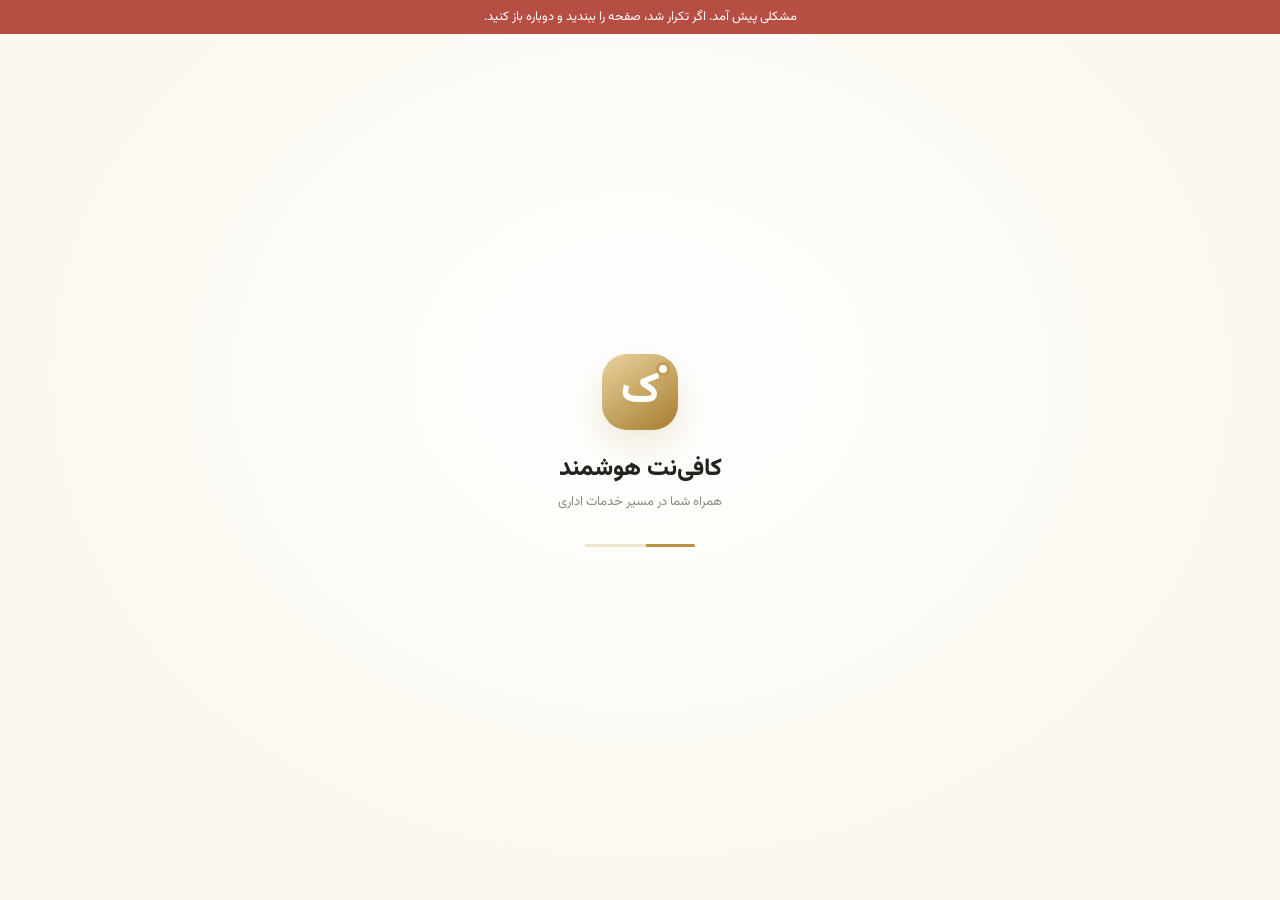
<file: web/index.html>
<!doctype html>
<html lang="fa" dir="rtl">
<head>
  <meta charset="utf-8"><meta name="referrer" content="no-referrer"><meta name="viewport" content="width=device-width,initial-scale=1,viewport-fit=cover">
  <meta name="theme-color" content="#fbf9f4"><link rel="manifest" href="manifest.webmanifest"><link rel="apple-touch-icon" href="assets/icon-192.png"><meta name="description" content="کافی‌نت هوشمند؛ راهنمای فارسی خدمات اداری و اینترنتی ایران">
  <title>کافی‌نت هوشمند | راهنمای خدمات اداری</title>
  <link rel="preconnect" href="https://fonts.googleapis.com"><link rel="preconnect" href="https://fonts.gstatic.com" crossorigin><link rel="stylesheet" href="https://fonts.googleapis.com/css2?family=Vazirmatn:wght@400;500;600;700;800&display=swap"><link rel="icon" href="[data-uri]" type="image/svg+xml">
  <link rel="stylesheet" href="styles.css">
</head>
<body>
  <div id="splash" class="splash" aria-label="کافی‌نت هوشمند">
    <div class="splash-mark"><span>ک</span><i></i></div><h1>کافی‌نت هوشمند</h1><p>همراه شما در مسیر خدمات اداری</p><div class="loading-line"><span></span></div>
  </div>
  <div class="app-shell" id="appShell" hidden>
    <aside class="sidebar" id="sidebar">
      <div class="brand"><div class="brand-mark">ک<span>✦</span></div><div><strong>کافی‌نت هوشمند</strong><small>دستیار خدمات اداری</small></div><button class="icon-btn close-menu" id="closeMenu" aria-label="بستن منو">×</button></div>
      <button class="new-chat" id="newChat"><span>＋</span> گفتگوی جدید</button>
      <nav class="side-nav menu-main"><button id="histBtn"><span>◷</span> تاریخچه</button><button id="setBtn"><span>⚙</span> تنظیمات</button><button id="supportBtn"><span>♡</span> پشتیبانی</button><button id="aboutBtn"><span>ⓘ</span> درباره کافی‌نت</button></nav>
      <div class="sidebar-bottom"><div class="maker">ساخته‌شده با دقت و علاقه<br><b>سازنده: نیما حجتی</b></div></div>
    </aside>
    <div class="sidebar-backdrop" id="sidebarBackdrop"></div>
    <main class="main-area">
      <header class="topbar"><button class="icon-btn menu-toggle" id="menuToggle" aria-label="باز کردن منو">☰</button><button class="icon-btn" id="searchBtn" aria-label="جستجوی سایت‌ها"><svg width="20" height="20" viewBox="0 0 24 24" fill="none" stroke="currentColor" stroke-width="2" stroke-linecap="round"><circle cx="11" cy="11" r="7"/><path d="M20 20l-3.5-3.5"/></svg></button><div class="top-title"><span class="status-dot"></span><span>دستیار کافی‌نت هوشمند</span></div><div class="top-actions"><span class="safe-chip"><span>✓</span> حریم خصوصی مهم است</span><button class="profile-btn" id="profileBtn" aria-label="پروفایل">ن</button></div></header>
      <section class="welcome" id="welcome">
        <div class="hero-art" aria-hidden="true"><div class="orbit orbit-a"></div><div class="orbit orbit-b"></div><div class="assistant-avatar"><div class="avatar-head"><div class="avatar-eye left"></div><div class="avatar-eye right"></div><div class="avatar-smile"></div></div><div class="avatar-body"><span>ک</span></div><div class="avatar-glow"></div></div><span class="spark spark1">✦</span><span class="spark spark2">✧</span><span class="spark spark3">✦</span></div>
        <h1 class="brand-title">کافی‌نت هوشمند</h1>
        <div class="entry"><p>درخواستت رو بگو؛ قدم‌به‌قدم کنارت هستم.</p><div><button type="button" id="enTalk">🎙️ صحبت با دستیار</button><button type="button" id="enWrite">⌨️ نوشتن درخواست</button><button type="button" id="enPick">🗂️ انتخاب از خدمات</button></div></div><div class="quick-prompts"><button data-prompt="مراحل دریافت وام فرزندآوری چیست؟"><span>◈</span> وام فرزندآوری</button><button data-prompt="چطور برای خدمات تأمین اجتماعی اقدام کنم؟"><span>✚</span> تأمین اجتماعی</button><button data-prompt="ثبت‌نام خودرو را از کجا شروع کنم؟"><span>▣</span> ثبت‌نام خودرو</button><button data-prompt="برای امور مالیاتی از کجا شروع کنم؟"><span>▤</span> امور مالیاتی</button></div>
      </section>
      <section class="conversation" id="conversation" aria-live="polite"></section>
      <section class="composer-wrap"><form class="composer" id="chatForm"><textarea id="userInput" rows="1" maxlength="1500" placeholder="مثلاً: می‌خواهم برای وام فرزندآوری اقدام کنم…" aria-label="درخواست شما"></textarea><div class="composer-tools"><div class="composer-hint"><span class="tiny-shield">♢</span> اطلاعات حساس مثل رمز و کد پیامکی را وارد نکنید.</div><div class="composer-actions"><button type="button" class="mic-btn" id="micBtn" title="گفتار به نوشتار" aria-label="ورودی صوتی">♩</button><button type="submit" class="send-btn" id="sendBtn" aria-label="ارسال درخواست">↑</button></div></div></form><p class="disclaimer">پاسخ‌های نسخه نمایشی ممکن است کامل یا به‌روز نباشند؛ پیش از اقدام، اطلاعات را در وب‌سایت رسمی بررسی کنید.</p></section>
      <footer class="page-footer"><span>کافی‌نت هوشمند</span><span class="footer-dot">•</span><span>سازنده: نیما حجتی</span></footer>
    </main>
  </div>
  <div class="modal-layer" id="modalLayer" hidden><section class="modal" role="dialog" aria-modal="true" aria-labelledby="modalTitle"><button class="icon-btn modal-close" id="modalClose" aria-label="بستن">×</button><div class="modal-icon">✦</div><h2 id="modalTitle">عنوان</h2><div id="modalBody"></div><button class="primary-btn" id="modalOk">متوجه شدم</button></section></div>
  <div class="modal-layer" id="searchLayer" hidden><section class="modal sbox"><button class="icon-btn modal-close" id="searchClose" aria-label="بستن">×</button><h2>جستجوی سایت‌ها</h2><input id="searchInput" placeholder="نام سایت یا سازمان…" autocomplete="off"><div id="siteList"></div></section></div><div class="tour" id="tourView" role="dialog" aria-modal="true" aria-label="معرفی کافی‌نت هوشمند" hidden><section class="tcard"><div class="tchar" aria-hidden="true"><span class="ant"></span><span class="body"></span><span class="eye l"></span><span class="eye r"></span><span class="mouth"></span></div><div class="tstep" id="tStep"></div><div class="tslide" id="tSlide" aria-live="polite"><h2 id="tT"></h2><p id="tP"></p><span class="soon" id="tSoon" hidden>به‌زودی در اپ اندروید</span></div><div class="tdots" id="tDots"></div><div class="trow"><button type="button" id="tPrev">قبلی</button><button type="button" class="tn" id="tNext">بعدی</button></div><button class="tskip" id="tSkip" type="button">رد کردن</button></section></div><div class="page" id="histPage" hidden><header class="phead"><button class="icon-btn" id="hBack" aria-label="بازگشت">→</button><h2>تاریخچه</h2><button class="plink" id="hClear">پاک کردن همه</button></header><div class="pbody"><input id="hSearch" class="psearch" placeholder="جستجو در گفتگوها…" autocomplete="off"><div id="hList"></div></div></div><div class="page" id="setPage" hidden><header class="phead"><button class="icon-btn" id="sBack" aria-label="بازگشت">→</button><h2>تنظیمات</h2><span></span></header><div class="pbody" id="sBody"></div></div><div hidden><button id="tourBtn"></button><button id="themeBtn"></button><button id="privBtn"></button><button id="bigBtn"></button><button id="clearHist"></button><div id="histList"></div></div><script src="config.js"></script>
<script src="app.js"></script>
</body></html>
<script src="extra.js"></script>
</file>
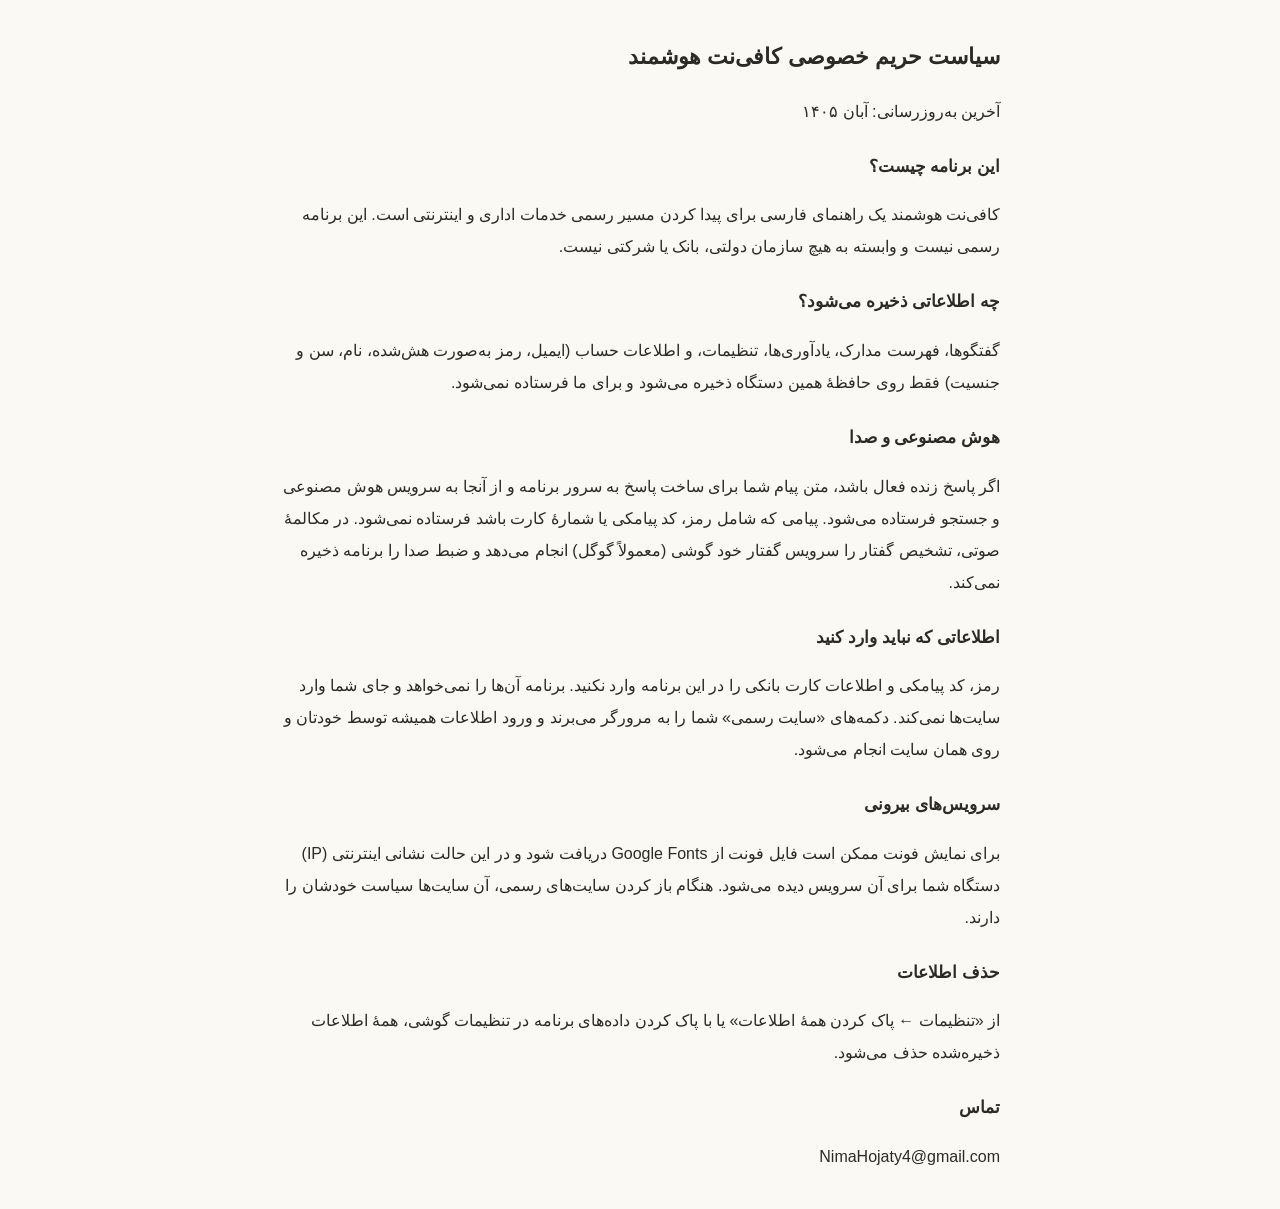
<file: web/privacy.html>
<!doctype html>
<html lang="fa" dir="rtl"><head><meta charset="utf-8"><meta name="viewport" content="width=device-width,initial-scale=1">
<title>سیاست حریم خصوصی | کافی‌نت هوشمند</title>
<style>body{font-family:Vazirmatn,Tahoma,sans-serif;max-width:720px;margin:0 auto;padding:20px;line-height:2;color:#2b2a26;background:#fbf9f4}h1{font-size:1.4rem}h2{font-size:1.05rem;margin-top:22px}</style></head><body>
<h1>سیاست حریم خصوصی کافی‌نت هوشمند</h1>
<p>آخرین به‌روزرسانی: آبان ۱۴۰۵</p>
<h2>این برنامه چیست؟</h2>
<p>کافی‌نت هوشمند یک راهنمای فارسی برای پیدا کردن مسیر رسمی خدمات اداری و اینترنتی است. این برنامه رسمی نیست و وابسته به هیچ سازمان دولتی، بانک یا شرکتی نیست.</p>
<h2>چه اطلاعاتی ذخیره می‌شود؟</h2><p>گفتگوها، فهرست مدارک، یادآوری‌ها، تنظیمات، و اطلاعات حساب (ایمیل، رمز به‌صورت هش‌شده، نام، سن و جنسیت) فقط روی حافظهٔ همین دستگاه ذخیره می‌شود و برای ما فرستاده نمی‌شود.</p><h2>هوش مصنوعی و صدا</h2><p>اگر پاسخ زنده فعال باشد، متن پیام شما برای ساخت پاسخ به سرور برنامه و از آنجا به سرویس هوش مصنوعی و جستجو فرستاده می‌شود. پیامی که شامل رمز، کد پیامکی یا شمارهٔ کارت باشد فرستاده نمی‌شود. در مکالمهٔ صوتی، تشخیص گفتار را سرویس گفتار خود گوشی (معمولاً گوگل) انجام می‌دهد و ضبط صدا را برنامه ذخیره نمی‌کند.</p>
<h2>اطلاعاتی که نباید وارد کنید</h2>
<p>رمز، کد پیامکی و اطلاعات کارت بانکی را در این برنامه وارد نکنید. برنامه آن‌ها را نمی‌خواهد و جای شما وارد سایت‌ها نمی‌کند. دکمه‌های «سایت رسمی» شما را به مرورگر می‌برند و ورود اطلاعات همیشه توسط خودتان و روی همان سایت انجام می‌شود.</p>
<h2>سرویس‌های بیرونی</h2>
<p>برای نمایش فونت ممکن است فایل فونت از Google Fonts دریافت شود و در این حالت نشانی اینترنتی (IP) دستگاه شما برای آن سرویس دیده می‌شود. هنگام باز کردن سایت‌های رسمی، آن سایت‌ها سیاست خودشان را دارند.</p>
<h2>حذف اطلاعات</h2>
<p>از «تنظیمات ← پاک کردن همهٔ اطلاعات» یا با پاک کردن داده‌های برنامه در تنظیمات گوشی، همهٔ اطلاعات ذخیره‌شده حذف می‌شود.</p>
<h2>تماس</h2>
<p>NimaHojaty4@gmail.com</p>
</body></html>
</file>
<file: web/styles.css>
:root{--bg:#fbf9f4;--paper:#fff;--ink:#24231f;--muted:#8d8a80;--gold:#bc9143;--gold2:#e6c783;--line:#eee9de;--soft:#f5f0e5;--green:#4c896b;--shadow:0 18px 60px #6b55200c}*{box-sizing:border-box}html,body{margin:0;min-height:100%;font-family:'Vazirmatn',Tahoma,sans-serif;background:var(--bg);color:var(--ink)}button,textarea{font:inherit}button{cursor:pointer}button:focus-visible,textarea:focus-visible{outline:3px solid #d9b66c88;outline-offset:2px}[hidden]{display:none!important}.entry{width:100%;margin:6px 0 14px}.entry p{font-weight:700;font-size:1.05rem;margin:0 0 10px;color:#6b5a34}.entry div{display:flex;flex-wrap:wrap;gap:8px;justify-content:center}.entry button{padding:12px 16px;border-radius:14px;border:1px solid #e3d6b4;background:linear-gradient(#fff,#fbf5e6);color:#5a4a28;font:inherit;font-weight:600}.trust{border:1px solid #eadfc4;border-radius:14px;background:#fffdf7;padding:12px;margin-top:10px;font-size:.88rem}.trust b{display:block;margin-bottom:6px}.trust .tag{display:inline-block;background:#fff0d6;color:#8a5a14;border-radius:8px;padding:2px 8px;margin-bottom:8px;font-size:.78rem}.trust div{padding:3px 0;border-top:1px dashed #efe6cf}.trust div i{font-style:normal;color:#8b7a58}.modes,.steps{display:flex;flex-direction:column;gap:8px;margin-top:10px}.modes button,.steps button,.resume{padding:10px 12px;border-radius:12px;border:1px solid #e3d6b4;background:#fff;font:inherit;color:#5a4a28}.steps label{display:flex;gap:8px;align-items:flex-start;line-height:1.7}.resume{margin-top:12px;background:#fff6db}body.big .bubble,body.big textarea,body.big .entry button,body.big .side-nav button,body.big .trust{font-size:19px!important}body.big button{min-height:48px}html{-webkit-text-size-adjust:100%;scroll-behavior:smooth}button{cursor:pointer;transition:transform .15s ease,box-shadow .2s ease,background .2s ease}button:active{transform:scale(.97)}button:disabled{opacity:.5;cursor:not-allowed}button:focus-visible,textarea:focus-visible{outline:2px solid #c9a24f;outline-offset:2px}.bubble{line-height:1.9}.modal{animation:mIn .22s ease}@keyframes mIn{from{opacity:0;transform:translateY(10px) scale(.98)}to{opacity:1;transform:none}}@media(prefers-reduced-motion:reduce){*{animation-duration:.01ms!important;transition-duration:.01ms!important}}.splash{position:fixed;inset:0;z-index:99;display:flex;flex-direction:column;align-items:center;justify-content:center;background:radial-gradient(ellipse at 50% 42%,#fff 0%,#fbf8ef 70%)}.splash h1{font-size:24px;margin:20px 0 4px;font-weight:800}.splash p{font-size:13px;color:var(--muted);margin:0}.splash-mark{width:76px;height:76px;border-radius:25px;background:linear-gradient(145deg,#e9d39e,#a77c30);display:grid;place-items:center;color:#fff;font-size:43px;font-weight:800;position:relative;box-shadow:0 14px 35px #b58a3a33}.splash-mark i{position:absolute;width:14px;height:14px;border-radius:50%;background:#fff;right:8px;top:8px;border:3px solid #c19b53}.loading-line{height:3px;width:110px;border-radius:9px;background:#eee4d0;overflow:hidden;margin-top:32px}.loading-line span{display:block;width:45%;height:100%;background:var(--gold);animation:load 1.2s ease-in-out infinite}@keyframes load{from{transform:translateX(180%)}to{transform:translateX(-230%)}}.app-shell{min-height:100vh;display:flex}.sidebar{width:260px;background:#fff;border-left:1px solid var(--line);padding:26px 18px 18px;display:flex;flex-direction:column;flex-shrink:0;min-height:100vh;z-index:10}.brand{display:flex;align-items:center;gap:11px;padding:0 4px 28px}.brand-mark{width:42px;height:42px;border-radius:14px;background:linear-gradient(145deg,#e7d19c,#ad8037);color:#fff;display:grid;place-items:center;font-size:24px;font-weight:800;position:relative;box-shadow:0 5px 14px #b68d4330}.brand-mark span{font-size:10px;position:absolute;top:3px;right:5px}.brand strong{font-size:14px;display:block}.brand small{font-size:11px;color:var(--muted)}.icon-btn{border:0;background:transparent;color:#777469;font-size:23px;width:38px;height:38px;border-radius:12px;display:grid;place-items:center}.icon-btn:hover{background:var(--soft)}.close-menu{display:none;margin-right:auto}.new-chat{border:1px solid #e4d3ad;background:#fffdf8;color:#785b28;border-radius:13px;padding:12px 14px;text-align:right;font-size:13px;font-weight:700;box-shadow:0 4px 12px #aa85340b}.new-chat span{font-size:20px;vertical-align:-2px;margin-left:8px}.side-label{font-size:11px;color:#a09a8c;margin:28px 9px 10px}.side-nav{display:grid;gap:5px}.side-nav button,.sidebar-bottom>button{display:flex;align-items:center;gap:11px;border:0;background:transparent;text-align:right;color:#67645c;border-radius:11px;padding:11px 12px;font-size:12px}.side-nav button span,.sidebar-bottom>button span{width:22px;text-align:center;color:#b38a43;font-size:17px}.side-nav button:hover,.side-nav button.active,.sidebar-bottom>button:hover{background:#f8f4ea;color:#4d3b1d}.sidebar-bottom{margin-top:auto}.sidebar-bottom>button{width:100%}.maker{margin:18px 5px 0;padding-top:17px;border-top:1px solid var(--line);color:#aaa395;font-size:10px;line-height:2}.maker b{color:#9c7838;font-weight:600}.main-area{flex:1;min-width:0;display:flex;flex-direction:column;min-height:100vh;position:relative}.topbar{height:72px;display:flex;align-items:center;justify-content:space-between;padding:0 clamp(18px,4vw,56px);border-bottom:1px solid #eee9de99;background:#fbf9f4cc;backdrop-filter:blur(12px);position:sticky;top:0;z-index:5}.top-title{font-size:12px;font-weight:600;display:flex;align-items:center;gap:9px}.status-dot{width:7px;height:7px;background:#78a585;border-radius:50%;box-shadow:0 0 0 4px #78a58519}.top-actions{display:flex;align-items:center;gap:14px}.safe-chip{font-size:10px;color:#7b796e;background:#f1eee6;border-radius:20px;padding:7px 11px}.safe-chip span{color:var(--green);margin-left:4px}.profile-btn{width:35px;height:35px;border:1px solid #e5d4ad;border-radius:50%;background:#fff9e9;color:#9a7434;font-weight:800}.menu-toggle{display:none}.welcome{width:min(850px,calc(100% - 36px));margin:0 auto;padding:30px 0 20px;text-align:center;display:flex;flex-direction:column;align-items:center}.hero-art{width:160px;height:142px;position:relative;margin:0 auto 5px;display:grid;place-items:center}.orbit{position:absolute;border:1px solid #ddc58f66;border-radius:50%;transform:rotate(-22deg)}.orbit-a{width:136px;height:64px}.orbit-b{width:110px;height:133px;transform:rotate(35deg);border-color:#c8a15c40}.assistant-avatar{width:83px;height:98px;position:relative;z-index:1;animation:float 3.6s ease-in-out infinite;filter:drop-shadow(0 10px 12px #b28a3430)}@keyframes float{50%{transform:translateY(-5px)}}.avatar-head{width:65px;height:59px;background:linear-gradient(145deg,#fffdf7,#ead8b3);border:2px solid #d0b16e;border-radius:23px 23px 20px 20px;position:absolute;top:0;left:9px;box-shadow:inset 0 -5px 12px #d8bd8255}.avatar-eye{width:5px;height:7px;background:#79613a;border-radius:8px;position:absolute;top:24px}.avatar-eye.left{left:17px}.avatar-eye.right{right:17px}.avatar-smile{position:absolute;left:25px;top:35px;width:13px;height:6px;border-bottom:2px solid #b18843;border-radius:0 0 12px 12px}.avatar-body{position:absolute;bottom:0;left:20px;width:44px;height:45px;background:linear-gradient(145deg,#e6c783,#b48b42);border-radius:15px 15px 22px 22px;border:2px solid #d1b06a;display:grid;place-items:center;color:#fff;font-weight:800;font-size:23px}.avatar-glow{position:absolute;bottom:-6px;left:9px;width:65px;height:10px;background:#d4b77340;filter:blur(7px);border-radius:50%}.spark{position:absolute;color:#c5a052}.spark1{top:19px;right:18px}.spark2{top:52px;left:10px;font-size:20px}.spark3{bottom:18px;right:16px;font-size:12px}.eyebrow{display:flex;align-items:center;gap:8px;color:#9a793e;background:#f5efdf;border:1px solid #eee2c6;border-radius:22px;padding:7px 13px;font-size:10px;margin-top:4px}.eyebrow span{width:6px;height:6px;border-radius:50%;background:#c49a4b}.welcome h1{font-size:clamp(28px,4vw,42px);line-height:1.6;letter-spacing:-1.1px;margin:15px 0 7px;font-weight:800}.welcome h1 em{font-style:normal;color:#b18a43}.welcome-desc{font-size:13px;color:#858176;line-height:2;max-width:530px;margin:0 auto 19px}.quick-prompts{display:flex;flex-wrap:wrap;justify-content:center;gap:9px;max-width:650px}.quick-prompts button{border:1px solid #e9e2d4;background:#fffdf9;color:#666156;border-radius:12px;padding:10px 13px;font-size:11px;transition:.2s}.quick-prompts button span{color:#b48c43;margin-left:7px;font-size:15px}.quick-prompts button:hover{border-color:#d1b574;transform:translateY(-2px);box-shadow:0 6px 15px #a7873210}.conversation{width:min(760px,calc(100% - 36px));margin:0 auto;display:grid;gap:16px;flex:1}.message{display:flex;gap:10px;align-items:flex-start;max-width:100%;animation:appear .25s ease}@keyframes appear{from{opacity:0;transform:translateY(5px)}to{opacity:1;transform:none}}.message.user{flex-direction:row-reverse}.message-avatar{flex:0 0 32px;width:32px;height:32px;border-radius:11px;background:#f1e5c9;color:#a17a36;display:grid;place-items:center;font-size:15px}.message.user .message-avatar{background:#eae8e0;color:#676258}.bubble{max-width:calc(100% - 42px);padding:13px 16px;border:1px solid var(--line);background:#fff;border-radius:5px 15px 15px 15px;font-size:12px;line-height:2;color:#4d4a42;white-space:pre-wrap;overflow-wrap:anywhere}.message.user .bubble{background:#f5efdf;border-color:#eee0be;border-radius:15px 5px 15px 15px}.bubble strong{color:#8c692c}.bubble a{color:#98702f}.composer-wrap{width:min(760px,calc(100% - 36px));margin:22px auto 0}.composer{border:1px solid #e7dfcf;background:#fff;border-radius:18px;padding:12px 14px 10px;box-shadow:0 8px 28px #5c48130b;transition:.2s}.composer:focus-within{border-color:#cfb16e;box-shadow:0 0 0 3px #d5b86c1c}.composer textarea{display:block;width:100%;resize:none;border:0;outline:0;background:transparent;color:#343229;font-size:13px;line-height:1.9;max-height:130px;min-height:35px;padding:4px 2px}.composer textarea::placeholder{color:#aaa598}.composer-tools{display:flex;align-items:center;justify-content:space-between;gap:10px;padding-top:7px;border-top:1px solid #f2eee6}.composer-hint{font-size:9px;color:#a09a8e}.tiny-shield{color:#b18a43;font-size:15px;margin-left:4px}.composer-actions{display:flex;align-items:center;gap:7px}.mic-btn,.send-btn{width:34px;height:34px;border-radius:11px;display:grid;place-items:center;border:1px solid #e8e1d2;background:#fff;color:#8b7a58;font-size:18px}.mic-btn.recording{background:#fff0ec;border-color:#e4a69b;color:#b74e43;animation:pulse 1s infinite}@keyframes pulse{50%{box-shadow:0 0 0 5px #d75b4b20}}.send-btn{background:linear-gradient(145deg,#d9bd7c,#ad8037);color:white;border:0;font-size:22px;box-shadow:0 4px 9px #b58c3a33}.send-btn:disabled{opacity:.5}.disclaimer{text-align:center;font-size:9px;color:#aaa497;margin:10px 0 0;line-height:1.8}.page-footer{display:flex;justify-content:center;align-items:center;gap:9px;color:#aaa395;font-size:10px;padding:22px 10px 18px}.page-footer span:last-child{color:#9a793e}.footer-dot{color:#d0b16b}.modal-layer{position:fixed;inset:0;z-index:40;background:#28241c65;display:grid;place-items:center;padding:20px;backdrop-filter:blur(4px)}.modal{position:relative;background:#fffdf8;border:1px solid #e8d8b5;border-radius:23px;padding:30px 25px 24px;width:min(420px,100%);box-shadow:0 25px 90px #0002;text-align:center}.modal-close{position:absolute;top:10px;left:10px}.modal-icon{width:47px;height:47px;border-radius:16px;background:#f4ead1;color:#ae843d;display:grid;place-items:center;font-size:24px;margin:0 auto 12px}.modal h2{font-size:20px;margin:0 0 12px}.modal p,.modal li{font-size:12px;color:#777164;line-height:2}.modal ul{text-align:right;padding-right:20px}.primary-btn{border:0;border-radius:12px;padding:11px 25px;background:linear-gradient(120deg,#d5b873,#aa7e32);color:#fff;font-weight:700;font-size:12px;margin-top:12px}.sidebar-backdrop{display:none}.empty-note{color:#9b968a;font-size:11px;text-align:center;padding:10px}
@media(min-width:1100px){.welcome{padding-top:36px}.hero-art{margin-bottom:5px}.composer-wrap{margin-top:24px}}@media(max-width:850px){.sidebar{position:fixed;right:0;top:0;bottom:0;width:min(290px,85vw);transform:translateX(105%);transition:transform .25s ease;box-shadow:-20px 0 60px #0000000a}.sidebar.open{transform:translateX(0)}.sidebar-backdrop.show{display:block;position:fixed;inset:0;background:#24211a55;z-index:9}.close-menu,.menu-toggle{display:grid}.topbar{height:62px;padding:0 15px}.top-title{margin-left:auto;margin-right:10px}.safe-chip{display:none}.welcome{padding-top:20px}.hero-art{transform:scale(.9);margin-top:-4px;margin-bottom:0}.welcome h1{font-size:30px;line-height:1.55}.welcome-desc{font-size:12px}.quick-prompts{gap:7px}.quick-prompts button{padding:9px 10px}.composer-wrap{margin-top:16px}.page-footer{padding-bottom:13px}}@media(max-width:420px){.welcome{width:calc(100% - 26px)}.hero-art{height:126px;transform:scale(.82);margin-top:-7px}.welcome h1{font-size:27px;margin-top:12px}.welcome-desc{font-size:11px;margin-bottom:15px}.quick-prompts button{font-size:10px;padding:8px}.conversation,.composer-wrap{width:calc(100% - 22px)}.composer{padding:10px}.composer-hint{max-width:210px;line-height:1.7}.bubble{font-size:11px;padding:11px 12px}.top-title{font-size:11px}}
body{background:radial-gradient(1100px 560px at 85% -10%,#fff3d2 0,transparent 60%),var(--bg)}.topbar{backdrop-filter:blur(12px);background:color-mix(in srgb,var(--bg) 86%,transparent);border-bottom:1px solid var(--line)}.welcome h1{font-weight:800;letter-spacing:-.4px}.welcome h1 em{background:linear-gradient(90deg,#a77c30,#e6cb86);-webkit-background-clip:text;background-clip:text;color:transparent;font-style:normal}.composer{box-shadow:0 12px 40px #a77c3024;border:1px solid #eadfc4}.bubble{box-shadow:0 2px 14px #a77c3014}.go{display:block;text-align:center;padding:11px 14px;border-radius:12px;background:linear-gradient(135deg,#e9d39e,#b88a3a);color:#fff;text-decoration:none;font-weight:700}.site{display:flex;justify-content:space-between;align-items:center;padding:12px 14px;border:1px solid #eadfc4;border-radius:12px;margin:6px 0;color:#5a4a28;text-decoration:none;background:#fff}.site:hover{background:#fff8e6}#searchInput{width:100%;box-sizing:border-box;padding:12px;border:1px solid #e3d6b4;border-radius:12px;font:inherit;margin:8px 0}.sbox{max-height:82vh;overflow:auto;text-align:right}.hi{display:block;width:100%;text-align:right;padding:10px 12px;border:1px solid #eee3c6;border-radius:12px;background:#fff;margin:4px 0;color:#5a4a28;font:inherit;overflow:hidden;text-overflow:ellipsis;white-space:nowrap}.clear-hist{margin:6px 0;padding:8px;border:0;background:none;color:#a0522d;font:inherit}html,body{height:100%;overflow:hidden;overscroll-behavior:none}.app-shell{height:100dvh;min-height:0;overflow:hidden}main,.chat,.chat-area{min-height:0}.welcome{padding:6px 14px!important;gap:6px!important;justify-content:center}.welcome h1{font-size:clamp(1.25rem,5vw,1.7rem)!important;margin:2px 0!important;line-height:1.35}.welcome p{font-size:.84rem!important;margin:2px 0!important;line-height:1.6}.entry{margin:2px 0 6px}.entry p{font-size:.9rem;margin:0 0 6px}.entry button{padding:8px 11px;font-size:.82rem}.quick-prompts{gap:6px}.quick-prompts button{padding:6px 10px;font-size:.78rem}.topbar{padding-block:5px!important;min-height:0!important}.composer{margin-bottom:max(8px,env(safe-area-inset-bottom))}#conversation{overflow-y:auto;max-height:100%}@media(max-height:720px){.quick-prompts{display:none}}.tour{position:fixed;inset:0;z-index:130;display:grid;place-items:center;padding:16px;background:radial-gradient(ellipse at 50% 25%,#fff 0,#fbf3dc 85%)}.tour[hidden]{display:none!important}.tcard{width:min(420px,100%);background:#fff;border:1px solid #eadfc4;border-radius:24px;padding:22px 20px 18px;box-shadow:0 24px 70px #a77c3030;text-align:center;position:relative;overflow:hidden}.tcard:before{content:"";position:absolute;inset:0 0 auto 0;height:5px;background:linear-gradient(90deg,#e9d39e,#b88a3a)}.tchar{width:84px;height:84px;margin:6px auto 10px;position:relative;animation:tf 3.2s ease-in-out infinite}@keyframes tf{50%{transform:translateY(-7px)}}.tchar .body{position:absolute;inset:8px 10px 0;border-radius:30px 30px 26px 26px;background:linear-gradient(145deg,#f5e6b8,#b88a3a);box-shadow:0 12px 26px #a77c3042}.tchar .eye{position:absolute;top:34px;width:9px;height:12px;border-radius:9px;background:#fff;animation:bl 4s infinite}.tchar .eye.l{left:30px}.tchar .eye.r{right:30px}@keyframes bl{0%,94%,100%{transform:scaleY(1)}97%{transform:scaleY(.1)}}.tchar .mouth{position:absolute;bottom:20px;left:50%;width:22px;height:10px;margin-left:-11px;border-bottom:3px solid #fff;border-radius:0 0 20px 20px}.tchar .ant{position:absolute;top:-2px;left:50%;width:3px;height:14px;background:#b88a3a;margin-left:-1px}.tchar .ant:after{content:"";position:absolute;top:-6px;left:-3px;width:9px;height:9px;border-radius:9px;background:#e9d39e}.tstep{font-size:.75rem;color:#a77c30;letter-spacing:.5px;margin-bottom:4px}.tslide{min-height:150px;animation:ts .35s ease}@keyframes ts{from{opacity:0;transform:translateX(-14px)}to{opacity:1;transform:none}}.tslide h2{margin:4px 0 8px;font-size:1.2rem}.tslide p{margin:0;color:#6d5c37;line-height:1.95;font-size:.93rem}.tslide .soon{display:inline-block;margin-top:8px;padding:3px 10px;border-radius:99px;background:#fff0d6;color:#8a5a14;font-size:.76rem}.tdots{display:flex;gap:6px;justify-content:center;margin:12px 0}.tdots i{width:7px;height:7px;border-radius:9px;background:#e8dcc0;transition:.25s}.tdots i.on{width:24px;background:#b88a3a}.trow{display:flex;gap:8px}.trow button{flex:1;padding:12px;border-radius:13px;border:1px solid #e3d6b4;background:#fff;font:inherit;color:#5a4a28}.trow .tn{border:0;background:linear-gradient(135deg,#e9d39e,#b88a3a);color:#fff;font-weight:700}.tskip{display:block;margin:10px auto 0;background:none;border:0;color:#8b7a58;font:inherit;font-size:.8rem}@media(max-height:640px){.tchar{width:60px;height:60px}.tslide{min-height:120px}}@media(prefers-reduced-motion:reduce){.tchar,.tslide{animation:none}}.welcome h1.brand-title{font-size:1.4rem!important;font-weight:600!important;margin:6px 0 10px!important;letter-spacing:0}
[data-theme=white]{--bg:#fff;--soft:#f6f6f4;--line:#ececea}[data-theme=white] body{background:#fff}
[data-theme=navy]{--bg:#0e1730;--paper:#16213f;--ink:#eef1fa;--muted:#9aa6c4;--line:#27345c;--soft:#1c2850;--shadow:0 18px 60px #0007;color-scheme:dark}
[data-theme=black]{--bg:#000;--paper:#0d0d0d;--ink:#f2f2f2;--muted:#9b9b9b;--line:#242424;--soft:#171717;--shadow:none;color-scheme:dark}
[data-theme=navy] body,[data-theme=black] body{background:var(--bg)}
[data-theme=navy] :is(.sidebar,.bubble,.composer,.modal,.mic-btn,.tcard,.trust,.modes button,.steps button,.resume,.hi,.site,#searchInput,.trow button,.new-chat,.profile-btn,.quick-prompts button,.entry button),[data-theme=black] :is(.sidebar,.bubble,.composer,.modal,.mic-btn,.tcard,.trust,.modes button,.steps button,.resume,.hi,.site,#searchInput,.trow button,.new-chat,.profile-btn,.quick-prompts button,.entry button){background:var(--paper)!important;color:var(--ink)!important;border-color:var(--line)!important}
[data-theme=navy] :is(.message.user .bubble,.safe-chip,.message-avatar,.message.user .message-avatar,.side-nav button.active,.site:hover,.trust .tag,.tslide .soon),[data-theme=black] :is(.message.user .bubble,.safe-chip,.message-avatar,.message.user .message-avatar,.side-nav button.active,.site:hover,.trust .tag,.tslide .soon){background:var(--soft)!important;color:var(--ink)!important;border-color:var(--line)!important}
[data-theme=navy] :is(.splash,.tour),[data-theme=black] :is(.splash,.tour){background:var(--bg)!important}
[data-theme=navy] :is(.entry p,.tslide p,.trust div i,.ubar),[data-theme=black] :is(.entry p,.tslide p,.trust div i,.ubar){color:var(--muted)!important}
[data-theme=navy] :is(.trust div,.composer-tools),[data-theme=black] :is(.trust div,.composer-tools){border-color:var(--line)!important}
[data-theme=navy] :is(.sidebar,.sidebar button,textarea,input,.tslide h2,h1,h2,h3),[data-theme=black] :is(.sidebar,.sidebar button,textarea,input,.tslide h2,h1,h2,h3){color:var(--ink)}
[data-theme=navy] ::placeholder,[data-theme=black] ::placeholder{color:var(--muted)}
[data-theme=navy] .primary-btn,[data-theme=black] .primary-btn,[data-theme=navy] .send-btn,[data-theme=black] .send-btn,[data-theme=navy] .go,[data-theme=black] .go{color:#fff}
.thm{display:flex;align-items:center;gap:12px;width:100%;padding:12px 14px;margin:6px 0;border-radius:14px;border:1.5px solid var(--line);background:var(--paper);color:var(--ink);font:inherit;text-align:right}.thm.on{border-color:var(--gold)}.thm i{width:30px;height:30px;border-radius:50%;border:1px solid #0002;flex:none}.thm span{flex:1}.thm b{color:var(--gold)}
.fb{display:flex;flex-wrap:wrap;gap:6px;margin-top:10px}.fb button{border:1px solid var(--line);background:var(--paper);color:var(--ink);border-radius:10px;padding:4px 10px;font:inherit;font-size:.78rem}.fb button.on{border-color:var(--gold);color:var(--gold)}.svp{max-height:64vh;overflow:auto;text-align:right}.svp h3{font-size:.95rem;margin:14px 0 4px}.dl{display:flex;gap:8px;padding:6px 0;line-height:1.7}.addrow{display:flex;gap:6px;margin:6px 0}.addrow input{flex:1;min-width:0;padding:9px;border:1px solid var(--line);border-radius:10px;font:inherit;background:var(--paper);color:var(--ink)}.addrow button{padding:0 14px;border-radius:10px;border:0;background:var(--gold);color:#fff;font:inherit}.rem{display:flex;justify-content:space-between;align-items:center;padding:6px 0;font-size:.86rem}.rem.due{color:#b74e43;font-weight:700}.rem button{border:0;background:none;color:inherit;font-size:1.1rem}.svp ol{margin:4px 0;padding-inline-start:20px;line-height:1.9;font-size:.88rem}.note{font-size:.76rem;color:var(--muted);margin:6px 0}.warn{border-color:#e4a69b!important;background:#fff4f1!important}.menu-main{margin-top:8px}.page{position:fixed;inset:0;z-index:60;background:var(--bg);display:flex;flex-direction:column}.page[hidden]{display:none!important}.phead{display:flex;align-items:center;justify-content:space-between;padding:10px 14px;border-bottom:1px solid var(--line);background:color-mix(in srgb,var(--bg) 90%,transparent)}.phead h2{margin:0;font-size:1.05rem}.plink{background:none;border:0;color:#b74e43;font:inherit;font-size:.82rem}.pbody{flex:1;overflow:auto;padding:14px;width:min(640px,100%);box-sizing:border-box;margin:0 auto}.psearch{width:100%;box-sizing:border-box;padding:11px 14px;border:1px solid var(--line);border-radius:14px;background:var(--paper);color:var(--ink);font:inherit;margin-bottom:10px}.hcard{display:flex;align-items:center;gap:10px;width:100%;text-align:right;padding:13px 14px;margin:7px 0;border:1px solid var(--line);border-radius:14px;background:var(--paper);color:var(--ink);font:inherit}.hcard .ht{flex:1;min-width:0}.hcard b{display:block;font-weight:600;overflow:hidden;text-overflow:ellipsis;white-space:nowrap}.hcard small{color:var(--muted);font-size:.76rem}.hcard .hx{border:0;background:none;color:var(--muted);font-size:1.2rem;padding:4px 8px}.hgrp{font-size:.78rem;color:var(--gold);margin:14px 4px 2px}.pempty{text-align:center;color:var(--muted);padding:50px 10px;line-height:2}.sgrp{font-size:.78rem;color:var(--gold);margin:16px 4px 6px}.srow{display:flex;align-items:center;justify-content:space-between;gap:10px;width:100%;padding:14px;margin:6px 0;border:1px solid var(--line);border-radius:14px;background:var(--paper);color:var(--ink);font:inherit;text-align:right}.srow small{display:block;color:var(--muted);font-size:.76rem}.srow .v{color:var(--gold);font-size:.84rem;flex:none}.srow.danger{color:#b74e43}.sw{width:46px;height:26px;border-radius:20px;background:#d9d4c6;position:relative;flex:none;transition:.2s}.sw:after{content:"";position:absolute;top:3px;right:3px;width:20px;height:20px;border-radius:50%;background:#fff;transition:.2s;box-shadow:0 1px 4px #0003}.sw.on{background:var(--gold)}.sw.on:after{right:23px}[data-theme=navy] .page,[data-theme=black] .page{background:var(--bg)}[data-theme=navy] :is(.hcard,.srow,.psearch),[data-theme=black] :is(.hcard,.srow,.psearch){background:var(--paper)!important;color:var(--ink)!important;border-color:var(--line)!important}.net{position:fixed;top:env(safe-area-inset-top,0px);left:0;right:0;z-index:99;background:#b74e43;color:#fff;text-align:center;font-size:.8rem;padding:7px 10px}.net[hidden]{display:none}.pop{margin:12px auto 0;max-width:640px;width:100%}.pop h4{margin:0 0 8px;font-size:.82rem;color:var(--gold);font-weight:600;text-align:center}.pop .cs{display:flex;flex-wrap:wrap;gap:6px;justify-content:center;max-height:30dvh;overflow:auto;padding:2px}.pop button{padding:6px 12px;border-radius:999px;border:1px solid var(--line);background:var(--paper);color:var(--ink);font:inherit;font-size:.8rem}.pop button:hover{border-color:var(--gold)}.quick-prompts{display:none!important}.welcome .composer-wrap{margin-top:12px;width:100%;max-width:640px;position:static}.pop .cs{max-height:none!important;flex:1;min-height:0;overflow:auto;align-content:flex-start}.main-area{height:100dvh;min-height:0!important;overflow:hidden}.conversation:empty{display:none}.welcome{flex:1;min-height:0;overflow:hidden;justify-content:flex-start!important}.welcome .hero-art{flex:none;height:92px!important;transform:scale(.68)!important;margin:-12px 0 -14px!important}.welcome .entry{flex:none}.welcome .composer-wrap{flex:none}.pop{flex:1;min-height:0;display:flex;flex-direction:column}@media(max-height:680px){.welcome .hero-art{display:none}}.ovbtn{flex:none;width:min(420px,100%);padding:13px 16px;border:0;border-radius:16px;background:linear-gradient(90deg,#a77c30,#e6cb86);color:#fff;font:inherit;font-weight:700;font-size:1.02rem;box-shadow:0 8px 20px #b28a3440;margin:2px 0 8px}.ovbtn small{display:block;font-weight:500;font-size:.72rem;opacity:.95}.ovbtn:active{transform:scale(.97)}.cats{display:flex;gap:6px;overflow-x:auto;padding:6px 0}.cats button{white-space:nowrap;padding:5px 11px;border-radius:999px;border:1px solid var(--line);background:var(--paper);color:var(--ink);font:inherit;font-size:.78rem}.cats button.on{background:var(--gold);color:#fff;border-color:var(--gold)}.snote{font-size:.74rem;color:var(--muted);margin:4px 2px;line-height:1.7}#siteList{max-height:50dvh;overflow:auto}.profile-btn.on{background:#e6f2ea;border-color:#78a585;color:#2f6b4f}.av{width:110px;height:110px;border-radius:50%;margin:0 auto 10px;background:#f1e5c9 center/cover;display:grid;place-items:center;font-size:2.6rem;color:#a17a36;font-weight:700}.pact{display:flex;gap:8px;margin:14px 0}.pact button{flex:1;border:0;border-radius:16px;background:var(--soft);color:var(--ink);padding:12px 4px;font:inherit;font-size:.78rem;display:flex;flex-direction:column;gap:4px;align-items:center}.pact span{font-size:1.35rem}.pcard{background:var(--soft);border-radius:16px;padding:4px 14px;text-align:right;margin-bottom:10px}.pcard div{padding:9px 0}.pcard div+div{border-top:1px solid var(--line)}.pcard b{display:block;font-size:.98rem}.pcard small{color:var(--muted)}.fbtn{position:relative;overflow:hidden;display:inline-block;cursor:pointer}.fbtn input,.pact label input{position:absolute;inset:0;width:100%;height:100%;opacity:0;cursor:pointer;font-size:0}.pact label{flex:1;border-radius:16px;background:var(--soft);color:var(--ink);padding:12px 4px;font-size:.78rem;display:flex;flex-direction:column;gap:4px;align-items:center;position:relative;overflow:hidden;cursor:pointer}.avs{display:flex;flex-wrap:wrap;gap:6px;justify-content:center;margin:6px 0 10px}.avs button{width:42px;height:42px;border-radius:50%;border:1px solid var(--line);background:var(--soft);font-size:1.3rem}.gs{display:flex;gap:8px;margin:6px 0 10px}.gs button{flex:1;padding:10px;border-radius:14px;border:1px solid var(--line);background:var(--soft);color:var(--ink);font:inherit}.gs button.on{border-color:var(--gold);box-shadow:0 0 0 2px #d9b66c88}

/* مکالمهٔ صوتی */
.vcbtn{border:1px solid #e5d4ad;background:linear-gradient(120deg,#fff9e9,#f6e7bd);color:#7a5a1c;font-weight:700;font-size:12px;border-radius:999px;padding:8px 13px;white-space:nowrap}
.vc-wave{width:34px;height:34px;border-radius:11px;display:grid;place-items:center;border:1px solid #e5d4ad;background:#fff9e9;color:#9a7434}
@media(max-width:640px){.safe-chip{display:none}.top-actions{gap:8px}.top-title span:last-child{font-size:12px}}
.vc{position:fixed;inset:0;z-index:50;background:radial-gradient(circle at 50% 38%,#fff6dc,#fbf9f4 62%);display:flex;flex-direction:column;align-items:center;justify-content:center;gap:22px;padding:24px;text-align:center}
.vc[hidden]{display:none!important}
.vc-end{position:absolute;top:calc(14px + env(safe-area-inset-top,0px));inset-inline-start:16px;border:1px solid #e5d4ad;background:#fff;color:#7a5a1c;border-radius:999px;padding:9px 16px;font-weight:700}
.vc-orb{width:170px;height:170px;border-radius:50%;border:0;background:linear-gradient(135deg,#e6c783,#aa7e32);box-shadow:0 20px 60px #aa7e3255;display:flex;align-items:center;justify-content:center;gap:7px}
.vc-orb i{display:block;width:9px;height:26px;border-radius:9px;background:#fff;opacity:.95;transition:height .2s}
.vc[data-s="listen"] .vc-orb{animation:vcpulse 1.2s infinite}
.vc[data-s="listen"] .vc-orb i{animation:vcbar .9s infinite ease-in-out}
.vc[data-s="speak"] .vc-orb i{animation:vcbar .6s infinite ease-in-out}
.vc[data-s="think"] .vc-orb i{height:12px;animation:vcdot 1s infinite}
.vc-orb i:nth-child(2){animation-delay:.12s!important}.vc-orb i:nth-child(3){animation-delay:.24s!important}.vc-orb i:nth-child(4){animation-delay:.36s!important}.vc-orb i:nth-child(5){animation-delay:.48s!important}
@keyframes vcbar{0%,100%{height:18px}50%{height:68px}}
@keyframes vcdot{50%{opacity:.35}}
@keyframes vcpulse{50%{box-shadow:0 0 0 22px #bc914322,0 20px 60px #aa7e3255}}
.vc-stat{font-weight:700;color:#7a5a1c;font-size:1rem;max-width:440px}
.vc-txt{color:#4a463b;font-size:.95rem;line-height:1.9;max-width:460px;max-height:26dvh;overflow:auto}
.srcs{margin-top:8px;font-size:.78rem;color:var(--muted)}.srcs a{color:#8a6420}
</file>
